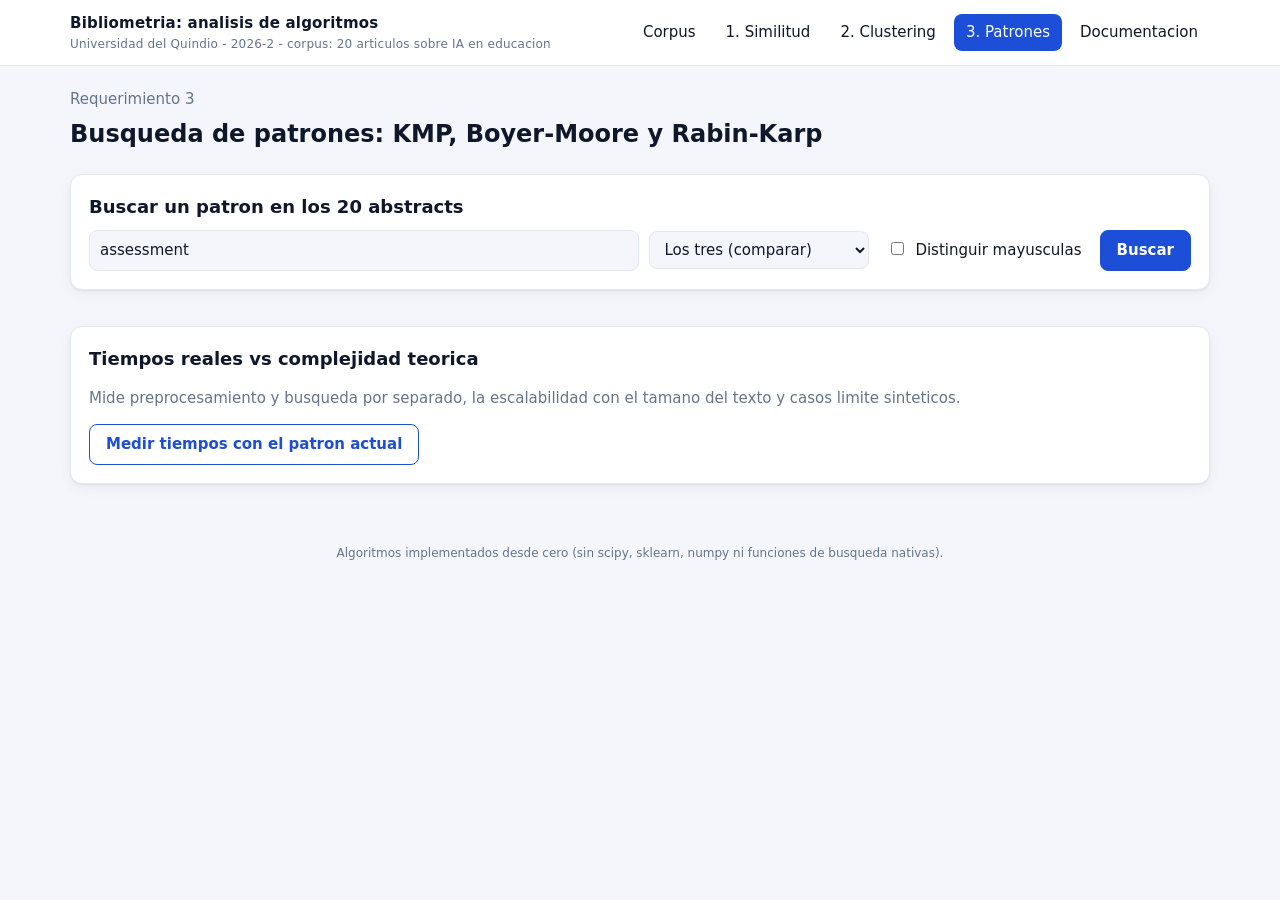
<file: static/modules/patterns/index.html>
<!DOCTYPE html>
<html lang="es">
<head>
  <meta charset="UTF-8">
  <meta name="viewport" content="width=device-width, initial-scale=1.0">
  <title>Busqueda de patrones: KMP, Boyer-Moore y Rabin-Karp | Bibliometria IA</title>
  <link rel="stylesheet" href="/static/styles.css">
</head>
<body data-page="patterns">
  <header class="topbar">
    <div class="topbar-in">
      <div class="brand">Bibliometria: analisis de algoritmos<small>Universidad del Quindio - 2026-2 - corpus: 20 articulos sobre IA en educacion</small></div>
      <nav class="nav" aria-label="Modulos">
        <a data-m="corpus" href="/ui/corpus">Corpus</a>
        <a data-m="similarity" href="/ui/similarity">1. Similitud</a>
        <a data-m="clustering" href="/ui/clustering">2. Clustering</a>
        <a data-m="patterns" href="/ui/patterns">3. Patrones</a>
        <a data-m="docs" href="/ui/docs">Documentacion</a>
      </nav>
    </div>
  </header>
  <main>
    <section>
      <p class="lead">Requerimiento 3</p>
      <h1>Busqueda de patrones: KMP, Boyer-Moore y Rabin-Karp</h1>
    </section>
    <div id="estado" class="status" hidden></div>
    <section class="panel">
      <h2>Buscar un patron en los 20 abstracts</h2>
      <div class="row">
        <div class="grow"><input type="text" id="patron" value="assessment" placeholder="Ej.: assessment, learning, ChatGPT" maxlength="200"></div>
        <select id="alg" style="max-width:220px"><option value="todos">Los tres (comparar)</option><option value="kmp">KMP</option><option value="boyer-moore">Boyer-Moore</option><option value="rabin-karp">Rabin-Karp</option></select>
        <label class="chk"><input type="checkbox" id="may"> Distinguir mayusculas</label>
        <button id="btn-buscar">Buscar</button>
      </div>
    </section>
    <div id="resultado" class="grid"></div>
    <section class="panel"><h2>Tiempos reales vs complejidad teorica</h2>
      <p class="muted">Mide preprocesamiento y busqueda por separado, la escalabilidad con el tamano del texto y casos limite sinteticos.</p>
      <button id="btn-bench" class="secondary">Medir tiempos con el patron actual</button>
      <div id="estado-bench" class="status" hidden></div><div id="bench"></div>
    </section>
  </main>
  <footer>Algoritmos implementados desde cero (sin scipy, sklearn, numpy ni funciones de busqueda nativas).</footer>
  <script src="/static/app.js"></script>
</body>
</html>
</file>
<file: static/styles.css>
:root {
  --bg: #f4f6fb; --panel: #ffffff; --ink: #0f172a; --muted: #64748b; --line: #e2e8f0;
  --brand: #1d4ed8; --brand-2: #0f766e; --warn: #b45309; --bad: #b91c1c; --ok: #15803d;
  --radius: 12px; --shadow: 0 1px 2px rgba(15,23,42,.06), 0 4px 14px rgba(15,23,42,.05);
}
@media (prefers-color-scheme: dark) {
  :root { --bg:#0b1220; --panel:#111a2e; --ink:#e5edf9; --muted:#93a4bf; --line:#22304d; --brand:#6ea0ff; --brand-2:#3dd6c3; --warn:#fbbf24; --bad:#f87171; --ok:#4ade80;
          --shadow: 0 1px 2px rgba(0,0,0,.4); }
}
* { box-sizing: border-box; }
body { margin: 0; font: 15px/1.5 system-ui, -apple-system, "Segoe UI", Roboto, sans-serif; background: var(--bg); color: var(--ink); }
a { color: var(--brand); }
.topbar { background: var(--panel); border-bottom: 1px solid var(--line); position: sticky; top: 0; z-index: 5; }
.topbar-in { max-width: 1180px; margin: 0 auto; padding: 12px 20px; display: flex; flex-wrap: wrap; gap: 12px 24px; align-items: center; justify-content: space-between; }
.brand { font-weight: 700; letter-spacing: .2px; }
.brand small { display: block; font-weight: 400; color: var(--muted); font-size: 12px; }
.nav { display: flex; flex-wrap: wrap; gap: 6px; }
.nav a { text-decoration: none; padding: 7px 12px; border-radius: 8px; color: var(--ink); font-weight: 500; }
.nav a:hover { background: var(--bg); }
.nav a.active { background: var(--brand); color: #fff; }
main { max-width: 1180px; margin: 0 auto; padding: 22px 20px 60px; display: grid; gap: 18px; }
h1 { font-size: 24px; margin: 0 0 4px; }
h2 { font-size: 18px; margin: 0 0 10px; }
h3 { font-size: 15px; margin: 14px 0 6px; }
.lead { color: var(--muted); margin: 0 0 6px; }
.panel { background: var(--panel); border: 1px solid var(--line); border-radius: var(--radius); box-shadow: var(--shadow); padding: 18px; }
.grid { display: grid; gap: 14px; }
.cols-2 { grid-template-columns: repeat(auto-fit, minmax(340px, 1fr)); }
.metrics { display: grid; grid-template-columns: repeat(auto-fit, minmax(170px, 1fr)); gap: 12px; }
.metric { background: var(--bg); border: 1px solid var(--line); border-radius: 10px; padding: 12px 14px; }
.metric span { display: block; color: var(--muted); font-size: 12px; text-transform: uppercase; letter-spacing: .5px; }
.metric strong { font-size: 22px; }
table { width: 100%; border-collapse: collapse; font-size: 14px; }
th, td { text-align: left; padding: 8px 10px; border-bottom: 1px solid var(--line); vertical-align: top; }
th { color: var(--muted); font-weight: 600; font-size: 12px; text-transform: uppercase; letter-spacing: .4px; }
tr.click { cursor: pointer; }
tr.click:hover td { background: var(--bg); }
.num { text-align: right; font-variant-numeric: tabular-nums; }
button, .btn { font: inherit; cursor: pointer; border: 1px solid var(--brand); background: var(--brand); color: #fff; padding: 8px 16px; border-radius: 8px; font-weight: 600; text-decoration: none; display: inline-block; }
button.secondary, .btn.secondary { background: transparent; color: var(--brand); }
button:disabled { opacity: .5; cursor: not-allowed; }
input[type=text], textarea, select { font: inherit; padding: 8px 10px; border: 1px solid var(--line); border-radius: 8px; background: var(--bg); color: var(--ink); width: 100%; }
textarea { min-height: 90px; resize: vertical; }
.row { display: flex; flex-wrap: wrap; gap: 10px; align-items: center; }
.row > .grow { flex: 1 1 260px; }
label.chk { display: flex; gap: 8px; align-items: flex-start; padding: 6px 8px; border-radius: 8px; cursor: pointer; }
label.chk:hover { background: var(--bg); }
.chips { display: flex; flex-wrap: wrap; gap: 6px; }
.chip { background: var(--bg); border: 1px solid var(--line); border-radius: 999px; padding: 2px 10px; font-size: 12px; font-family: ui-monospace, Menlo, Consolas, monospace; }
.chip.on { background: var(--brand); color: #fff; border-color: var(--brand); }
.tag { display: inline-block; padding: 1px 8px; border-radius: 999px; font-size: 12px; font-weight: 600; }
.tag.ok { background: rgba(21,128,61,.14); color: var(--ok); }
.tag.warn { background: rgba(180,83,9,.15); color: var(--warn); }
.tag.bad { background: rgba(185,28,28,.14); color: var(--bad); }
.tag.ia { background: rgba(124,58,237,.15); color: #7c3aed; }
.bar { height: 10px; background: var(--line); border-radius: 6px; overflow: hidden; min-width: 90px; }
.bar > i { display: block; height: 100%; background: var(--brand); }
.bar.ia > i { background: #7c3aed; }
.status { padding: 10px 12px; border-radius: 8px; background: var(--bg); border: 1px solid var(--line); color: var(--muted); }
.status.error { color: var(--bad); border-color: var(--bad); }
.status.ok { color: var(--ok); border-color: var(--ok); }
.abstract { white-space: pre-wrap; background: var(--bg); border: 1px solid var(--line); border-radius: 10px; padding: 12px 14px; }
mark { background: #fde047; color: #111827; padding: 0 2px; border-radius: 3px; }
.frag { font-family: ui-monospace, Menlo, Consolas, monospace; font-size: 13px; background: var(--bg); border: 1px solid var(--line); border-radius: 8px; padding: 8px 10px; margin: 6px 0; overflow-wrap: anywhere; }
.muted { color: var(--muted); }
.scroll { overflow-x: auto; }
img.plot { max-width: 100%; border: 1px solid var(--line); border-radius: 10px; background: #fff; }
details { border: 1px solid var(--line); border-radius: 10px; padding: 8px 12px; margin: 8px 0; background: var(--bg); }
summary { cursor: pointer; font-weight: 600; }
.pill-tabs { display: flex; gap: 6px; flex-wrap: wrap; margin-bottom: 10px; }
.pill-tabs button { background: transparent; color: var(--ink); border-color: var(--line); }
.pill-tabs button.on { background: var(--brand); color: #fff; border-color: var(--brand); }
code, .mono { font-family: ui-monospace, Menlo, Consolas, monospace; font-size: 13px; }
pre { background: var(--bg); border: 1px solid var(--line); border-radius: 10px; padding: 12px; overflow-x: auto; }
.conclusion { border-left: 4px solid var(--brand-2); background: var(--bg); padding: 10px 14px; border-radius: 0 10px 10px 0; }
footer { text-align: center; color: var(--muted); font-size: 12px; padding: 0 0 24px; }
</file>
